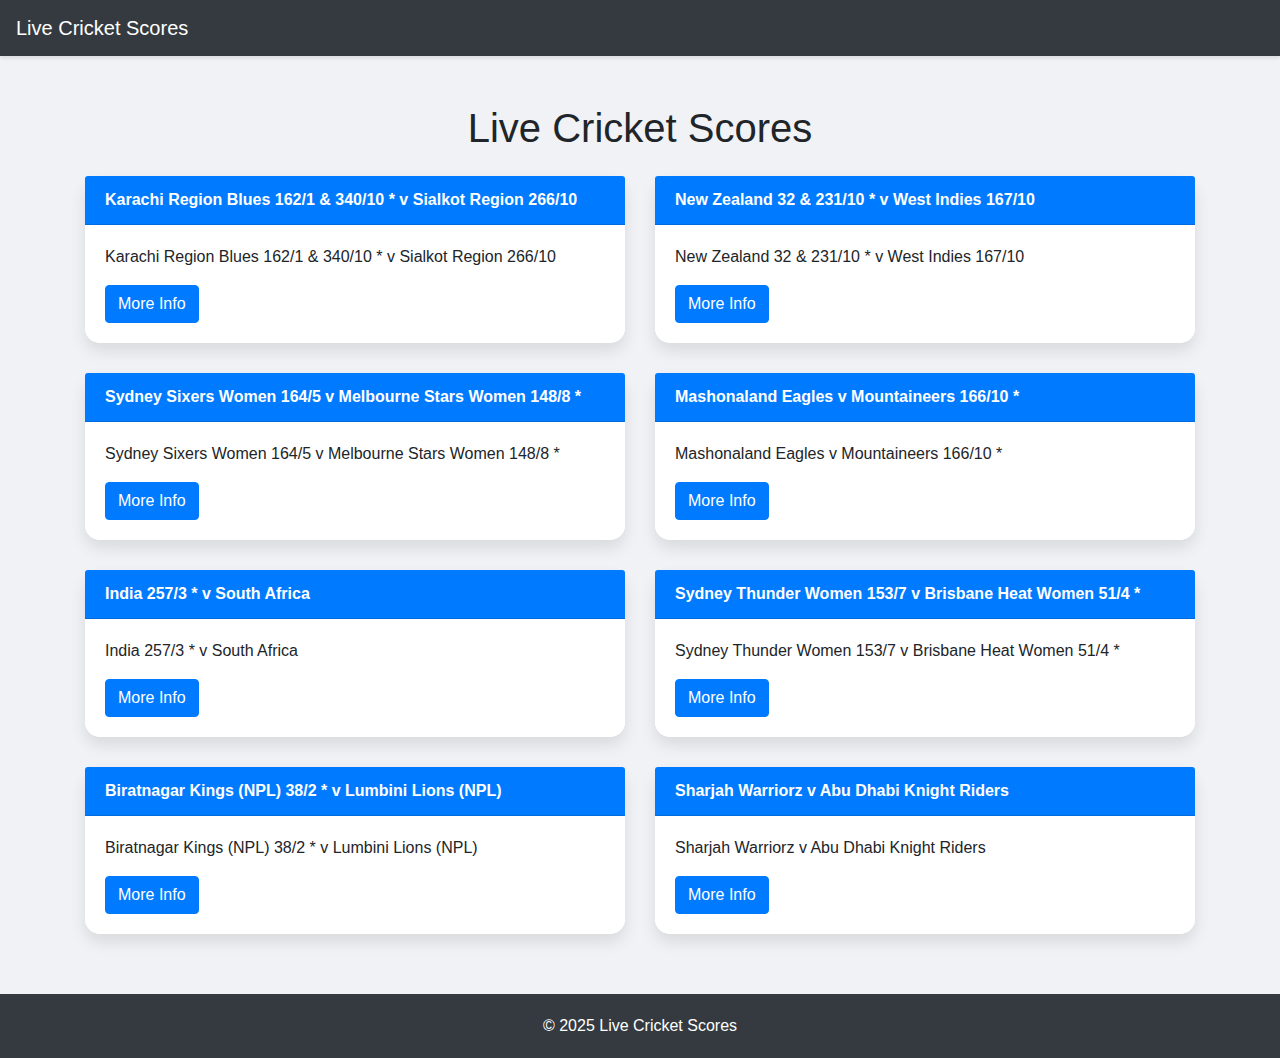
<file: index.html>
<!DOCTYPE html>
<html>
<head>
    <title>Live Cricket Scores</title>
    <link rel="stylesheet" href="https://stackpath.bootstrapcdn.com/bootstrap/4.5.2/css/bootstrap.min.css">
    <link rel="stylesheet" href="static/style.css">
</head>
<body>
    <nav class="navbar navbar-expand-lg navbar-dark bg-dark">
        <a class="navbar-brand" href="#">Live Cricket Scores</a>
    </nav>

    <div class="container">
        <h1 class="mt-5 mb-4 text-center">Live Cricket Scores</h1>
        <div class="row">
            
                <div class="col-md-6">
                    <div class="card">
                        <div class="card-header">
                            Karachi Region Blues 162/1 &  340/10 * v Sialkot Region 266/10
                        </div>
                        <div class="card-body">
                            <p class="card-text">Karachi Region Blues 162/1 &  340/10 * v Sialkot Region 266/10</p>
                            <a href="http://www.cricinfo.com/ci/engine/match/1505109.html?CMP=OTC-RSS" class="btn btn-primary" target="_blank">More Info</a>
                        </div>
                    </div>
                </div>
            
                <div class="col-md-6">
                    <div class="card">
                        <div class="card-header">
                            New Zealand 32 &  231/10 * v West Indies 167/10
                        </div>
                        <div class="card-body">
                            <p class="card-text">New Zealand 32 &  231/10 * v West Indies 167/10</p>
                            <a href="http://www.cricinfo.com/ci/engine/match/1491732.html?CMP=OTC-RSS" class="btn btn-primary" target="_blank">More Info</a>
                        </div>
                    </div>
                </div>
            
                <div class="col-md-6">
                    <div class="card">
                        <div class="card-header">
                            Sydney Sixers Women 164/5  v Melbourne Stars Women 148/8 *
                        </div>
                        <div class="card-body">
                            <p class="card-text">Sydney Sixers Women 164/5  v Melbourne Stars Women 148/8 *</p>
                            <a href="http://www.cricinfo.com/ci/engine/match/1494559.html?CMP=OTC-RSS" class="btn btn-primary" target="_blank">More Info</a>
                        </div>
                    </div>
                </div>
            
                <div class="col-md-6">
                    <div class="card">
                        <div class="card-header">
                            Mashonaland Eagles v Mountaineers 166/10 *
                        </div>
                        <div class="card-body">
                            <p class="card-text">Mashonaland Eagles v Mountaineers 166/10 *</p>
                            <a href="http://www.cricinfo.com/ci/engine/match/1508749.html?CMP=OTC-RSS" class="btn btn-primary" target="_blank">More Info</a>
                        </div>
                    </div>
                </div>
            
                <div class="col-md-6">
                    <div class="card">
                        <div class="card-header">
                            India 257/3 * v South Africa
                        </div>
                        <div class="card-body">
                            <p class="card-text">India 257/3 * v South Africa</p>
                            <a href="http://www.cricinfo.com/ci/engine/match/1479574.html?CMP=OTC-RSS" class="btn btn-primary" target="_blank">More Info</a>
                        </div>
                    </div>
                </div>
            
                <div class="col-md-6">
                    <div class="card">
                        <div class="card-header">
                            Sydney Thunder Women 153/7  v Brisbane Heat Women 51/4 *
                        </div>
                        <div class="card-body">
                            <p class="card-text">Sydney Thunder Women 153/7  v Brisbane Heat Women 51/4 *</p>
                            <a href="http://www.cricinfo.com/ci/engine/match/1494560.html?CMP=OTC-RSS" class="btn btn-primary" target="_blank">More Info</a>
                        </div>
                    </div>
                </div>
            
                <div class="col-md-6">
                    <div class="card">
                        <div class="card-header">
                            Biratnagar Kings (NPL) 38/2 * v Lumbini Lions (NPL)
                        </div>
                        <div class="card-body">
                            <p class="card-text">Biratnagar Kings (NPL) 38/2 * v Lumbini Lions (NPL)</p>
                            <a href="http://www.cricinfo.com/ci/engine/match/1510998.html?CMP=OTC-RSS" class="btn btn-primary" target="_blank">More Info</a>
                        </div>
                    </div>
                </div>
            
                <div class="col-md-6">
                    <div class="card">
                        <div class="card-header">
                            Sharjah Warriorz v Abu Dhabi Knight Riders
                        </div>
                        <div class="card-body">
                            <p class="card-text">Sharjah Warriorz v Abu Dhabi Knight Riders</p>
                            <a href="http://www.cricinfo.com/ci/engine/match/1501319.html?CMP=OTC-RSS" class="btn btn-primary" target="_blank">More Info</a>
                        </div>
                    </div>
                </div>
            
        </div>
    </div>

    <footer class="footer">
        <div class="container">
            <span>&copy; 2025 Live Cricket Scores</span>
        </div>
    </footer>
</body>
</html>
</file>
<file: static/style.css>
body {
    background-color: #f0f2f5;
    font-family: 'Arial', sans-serif;
}

.navbar {
    margin-bottom: 20px;
    box-shadow: 0 2px 4px rgba(0,0,0,0.1);
}

.card {
    margin-bottom: 30px;
    border: none;
    border-radius: 15px;
    box-shadow: 0 8px 16px rgba(0,0,0,0.1);
    transition: transform .2s;
}

.card:hover {
    transform: scale(1.02);
}

.card-header {
    background-color: #007bff;
    color: white;
    font-weight: bold;
    border-top-left-radius: 15px;
    border-top-right-radius: 15px;
}

.card-body {
    background-color: #fff;
    border-bottom-left-radius: 15px;
    border-bottom-right-radius: 15px;
}

.footer {
    padding: 20px 0;
    background-color: #343a40;
    color: white;
    text-align: center;
    margin-top: 30px;
}
</file>
